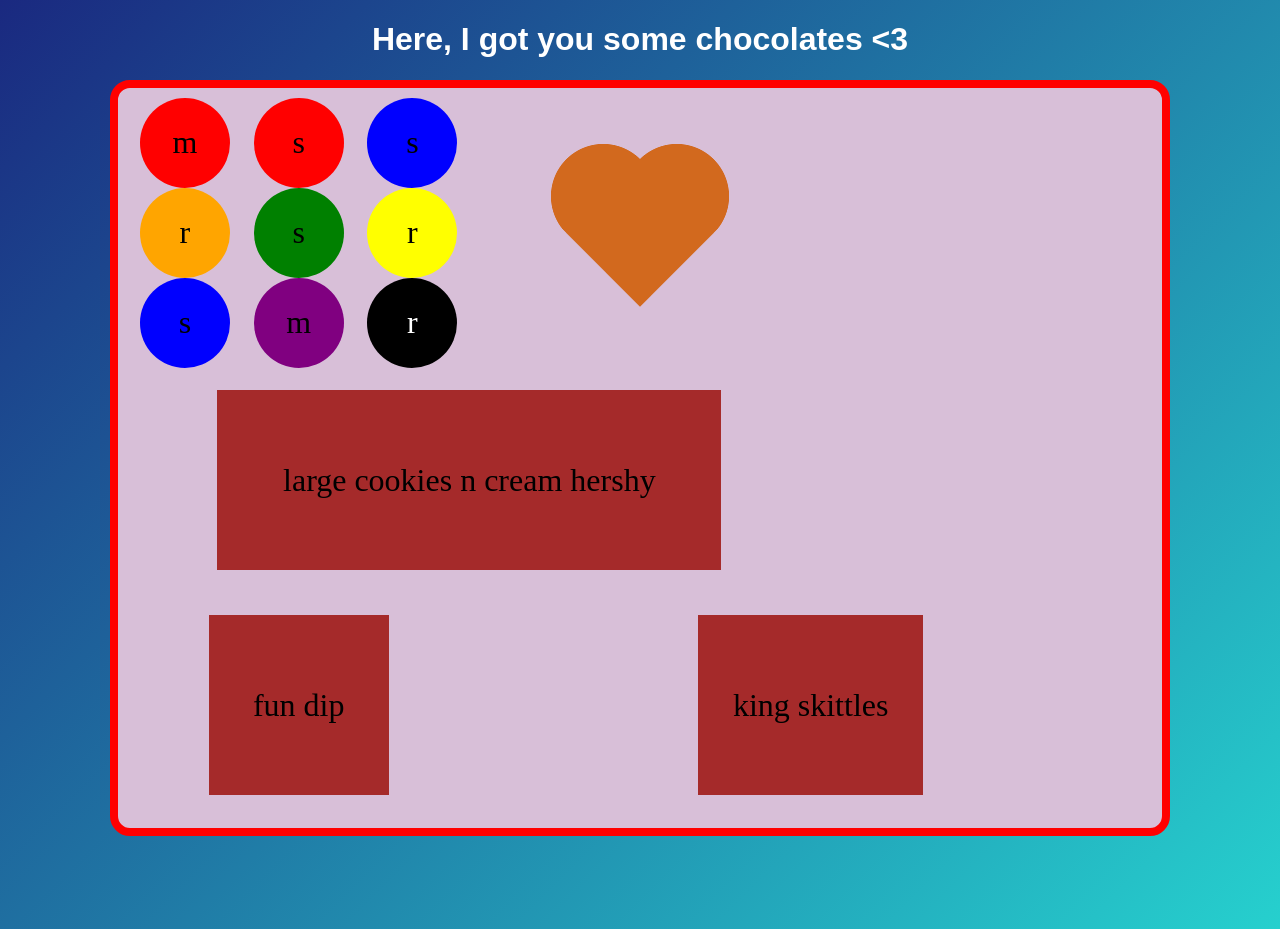
<file: practice/chocolates.html>
<!DOCTYPE html>
<html>
    <head>
        <style>
            body{
                background: linear-gradient(135deg, #1a2980, #26d0ce);
                height: 100vh;
            }
            h1{
                text-align: center;
                font-family: Tahoma, sans-serif;
                color: white;
            }
            .container {
              display: grid;
              width: 80vw;
              height: 80vh;
              margin: auto;
              grid-template-columns: 1fr 1fr 1fr;
              grid-template-rows: 1fr 1fr 1fr;
              background-color: Thistle;
              padding: 10px;
              border-radius: 20px;
              border: 8px solid red;
            }
            .heart {
              height: 20vh; /* adjust to control the size */
              aspect-ratio: 1;
              --_m: radial-gradient(#000 69%,#0000 70%) 84.5%/50%;
              -webkit-mask-box-image: var(--_m);
                         mask-border: var(--_m);
              clip-path: polygon(-41% 0,50% 91%, 141% 0);
              background-color: chocolate;
              margin: auto;
            }
            /* fallback until better support for mask-border */
            @supports not (-webkit-mask-box-image: var(--_m)) { 
              .heart {
                mask:
                 radial-gradient(at 70% 31%,#000 29%,#0000 30%),
                 radial-gradient(at 30% 31%,#000 29%,#0000 30%),
                 conic-gradient(#000 0 0) bottom/100% 50% no-repeat;
              }
            }
            #chocolateheart{
                grid-column-start:1.2;
                grid-row-start:1;
            }
            .lilbits{
                grid-column-start: 1;
                grid-row-start: 1;
                display: grid;
              grid-template-columns: 1fr 1fr 1fr;
              grid-template-rows: 1fr 1fr 1fr;
            }
            #mnm{
                grid-column-start:1;
                grid-row-start:1;
                width:10vh;
                height:10vh;
                background-color:red;
                border-radius:50%;
                margin: auto;
                display: grid;
                place-items: center;
                font-size: 2em;
            }
	    #mnm2{
                grid-column-start:2;
                grid-row-start:1;
                width:10vh;
                height:10vh;
                background-color:red;
                border-radius:50%;
                margin: auto;
                display: grid;
                place-items: center;
                font-size: 2em;
	    }
	    #mnm3{
                grid-column-start:3;
                grid-row-start:1;
                width:10vh;
                height:10vh;
                background-color:blue;
                border-radius:50%;
                margin: auto;
                display: grid;
                place-items: center;
                font-size: 2em;
	    }
	    #mnm4{
`
                grid-column-start:1;
                grid-row-start:2;
                width:10vh;
                height:10vh;
                background-color:orange;
                border-radius:50%;
                margin: auto;
                display: grid;
                place-items: center;
                font-size: 2em;
	    }
	    #mnm5{
                grid-column-start:2;
                grid-row-start:2;
                width:10vh;
                height:10vh;
                background-color:green;
                border-radius:50%;
                margin: auto;
                display: grid;
                place-items: center;
                font-size: 2em;
	    }
	    #mnm6{
                grid-column-start:3;
                grid-row-start:2;
                width:10vh;
                height:10vh;
                background-color:yellow;
                border-radius:50%;
                margin: auto;
                display: grid;
                place-items: center;
                font-size: 2em;
	    }
	    #mnm7{
                grid-column-start:1;
                grid-row-start:3;
                width:10vh;
                height:10vh;
                background-color:blue;
                border-radius:50%;
                margin: auto;
                display: grid;
                place-items: center;
                font-size: 2em;
	    }
	    #mnm8{
                grid-column-start:2;
                grid-row-start:3;
                width:10vh;
                height:10vh;
                background-color:purple;
                border-radius:50%;
                margin: auto;
                display: grid;
                place-items: center;
                font-size: 2em;
	    }
	    #mnm9{
                grid-column-start:3;
                grid-row-start:3;
                width:10vh;
                height:10vh;
                background-color:black;
                border-radius:50%;
                margin: auto;
                display: grid;
                place-items: center;
                font-size: 2em;
		color:white;
	    }
	    #skittles{

                grid-column-start:2;
		grid-column-end:4;
                grid-row-start:3;
                width:25vh;
                height:20vh;
                background-color:brown;
                margin: auto;
                display: grid;
                place-items: center;
                font-size: 2em;
	    }
	    #chocolatebar{

                grid-column-start:1;
		grid-column-end:3;
                grid-row-start:2;
                width:56vh;
                height:20vh;
                background-color:brown;
                margin: auto;
                display: grid;
                place-items: center;
                font-size: 2em;
	    }
	    #fundip{

                grid-column-start:1;
		grid-column-end:1;
                grid-row-start:3;
                width:20vh;
                height:20vh;
                background-color:brown;
                margin: auto;
                display: grid;
                place-items: center;
                font-size: 2em;
	    }
	</style>
    </head>
    <body>
        <h1>Here, I got you some chocolates &lt;3</h1>
        <div class="container">
            <div class="heart" id="chocolateheart"></div>
            <div class="lilbits">
                <div id="mnm">
                m
                </div>
		<div id="mnm2">
s
		</div>
		<div id="mnm3">s
		</div>
		<div id="mnm4">r
		</div>
		<div id="mnm5">s
		</div>
		<div id="mnm6">r
		</div>
		<div id="mnm7">s
		</div>
		<div id="mnm8">m
		</div>
		<div id="mnm9">r
		</div>
            </div>
	    
	    <div id="fundip">
	  fun dip  </div>

	    <div id="chocolatebar">
	   large cookies n cream hershy </div>

	    <div id="skittles">
	king skittles	   </div> 

	</div>
    </body>
</html>
</file>
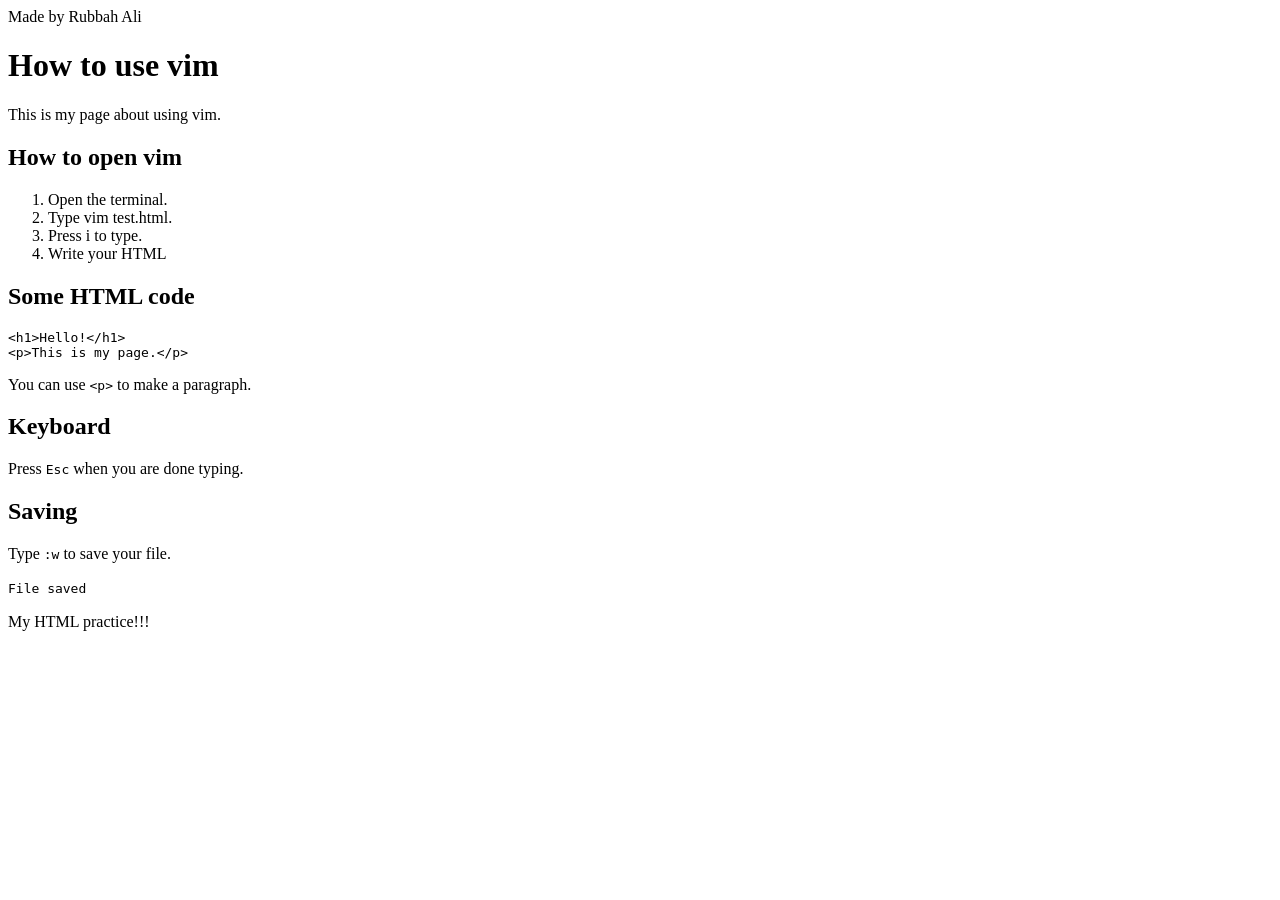
<file: practice/terminal.html>
<!DOCTYPE html>
<html>
    <head>
        <tittle>Made by Rubbah Ali</tittle>
</head>

<body>

<header>
    <h1>How to use vim</h1>
    <p>This is my page about using vim.</p>
</header>

<main>

<h2>How to open vim</h2>

<ol>
    <li>Open the terminal.</li>
    <li>Type vim test.html.</li>
    <li>Press i to type.</li>
    <li>Write your HTML</li>
</ol>

<h2>Some HTML code</h2>
<pre>
&lt;h1&gt;Hello!&lt;/h1&gt;
&lt;p&gt;This is my page.&lt;/p&gt;
</pre>

<p>You can use <code>&lt;p&gt;</code> to make a paragraph.</p>

<h2>Keyboard</h2>

<p>Press <kbd>Esc</kbd> when you are done typing.</p>

<h2>Saving</h2>

<p>Type <code>:w</code> to save your file. </p>

<samp>File saved</samp>

</main>

<footer>
    <p>My HTML practice!!!</p>
</footer>

</body>
</html>
</file>
